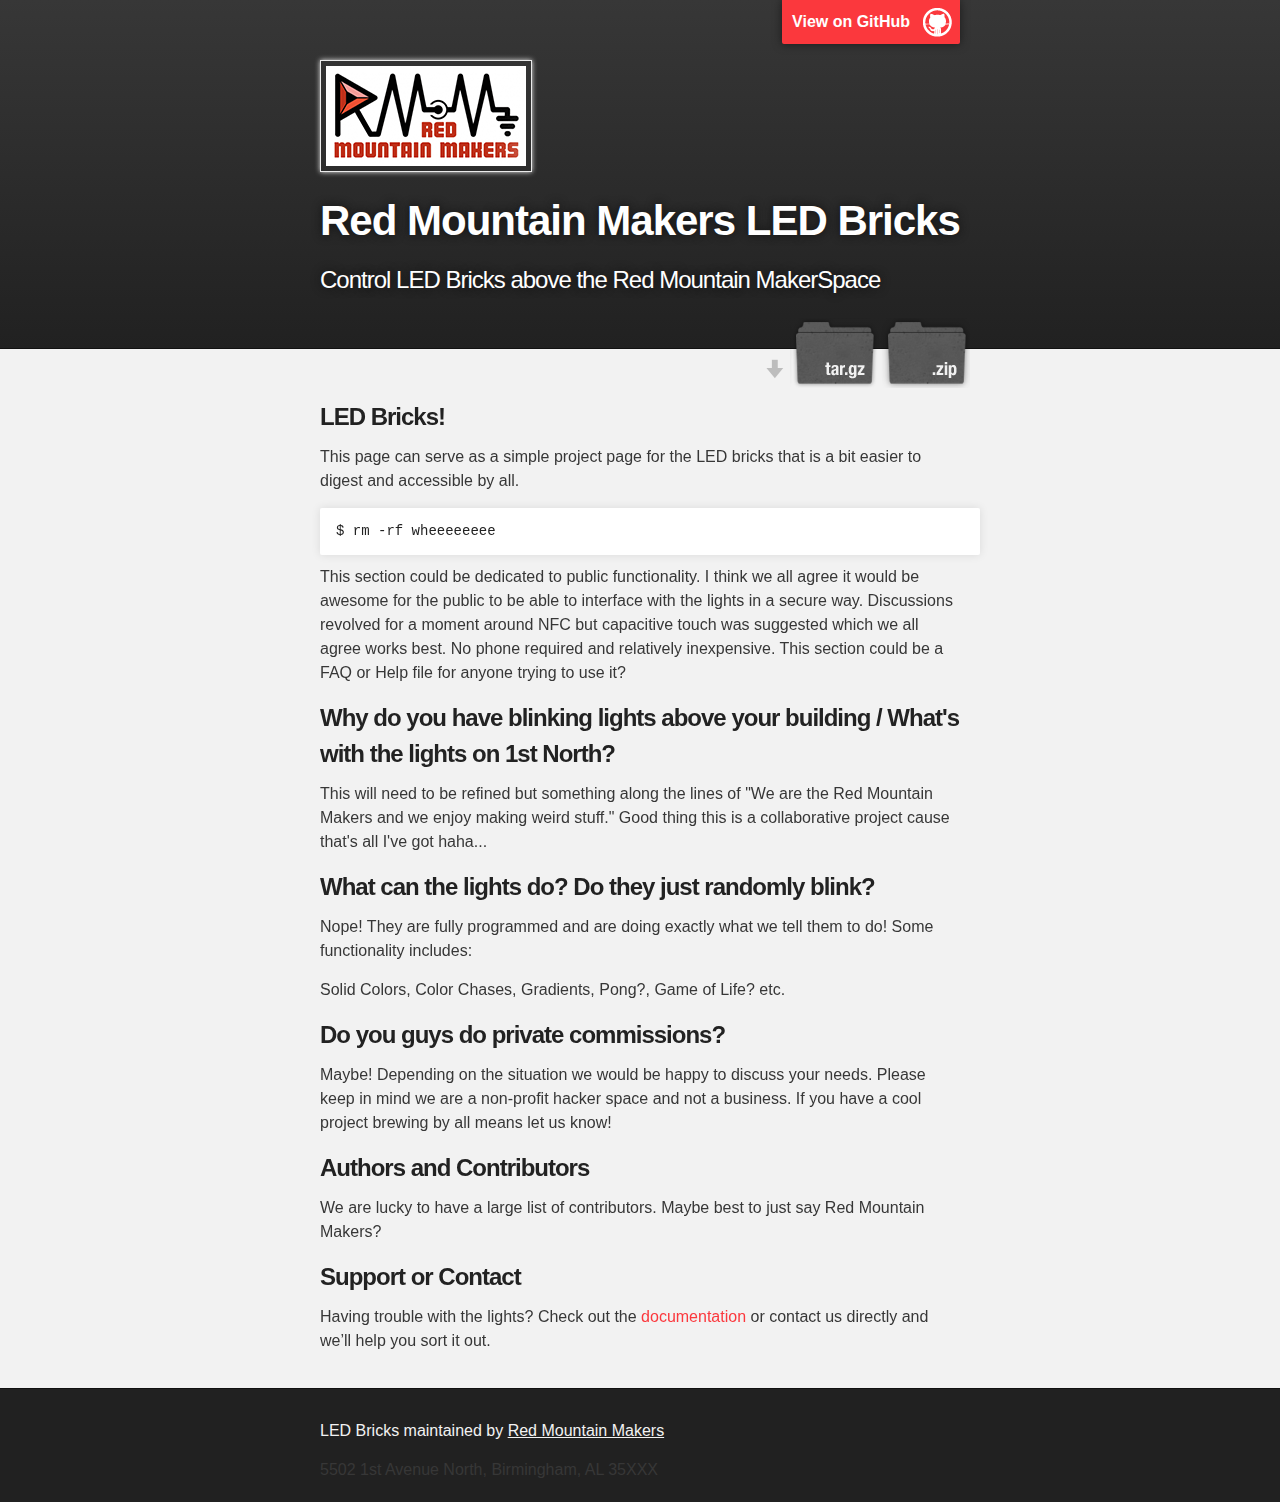
<file: index.html>
﻿<!DOCTYPE html>
<html>

  <head>
    <meta charset='utf-8' />
    <meta http-equiv="X-UA-Compatible" content="chrome=1" />
    <meta name="description" content="Red Mountain Makers LED Bricks : Control LED Bricks above the Red Mountain MakerSpace" />

    <link rel="stylesheet" type="text/css" media="screen" href="stylesheets/stylesheet.css">
    <title>Red Mountain Makers LED Bricks</title>
  </head>

  <body>

    <!-- HEADER -->
    <div id="header_wrap" class="outer">
        <header class="inner">
          <a id="forkme_banner" href="https://github.com/redmountainmakers/led_brick">View on GitHub</a>

	  <a href="http://www.redmountainmakers.org"><img src="images/rmm_header.png" style="max-width:100%;" alt="Red Mountain Makers"></a>

          <h1 id="project_title">Red Mountain Makers LED Bricks</h1>
          <h2 id="project_tagline">Control LED Bricks above the Red Mountain MakerSpace</h2>

            <section id="downloads">
              <a class="zip_download_link" href="https://github.com/baird/led_brick/zipball/master">Download this project as a .zip file</a>
              <a class="tar_download_link" href="https://github.com/baird/led_brick/tarball/master">Download this project as a tar.gz file</a>
            </section>
        </header>
    </div>

    <!-- MAIN CONTENT -->
    <div id="main_content_wrap" class="outer">
      <section id="main_content" class="inner">
        <h3>
<a name="led-bricks" class="anchor" href="#led-bricks"><span class="octicon octicon-link"></span></a>LED Bricks!</h3>

<p>This page can serve as a simple project page for the LED bricks that is a bit easier to digest and accessible by all.</p>

<pre><code>$ rm -rf wheeeeeeee
</code></pre>

<p>This section could be dedicated to public functionality. I think we all agree it would be awesome for the public to be able to interface with the lights in a secure way. Discussions revolved for a moment around NFC but capacitive touch was suggested which we all agree works best. No phone required and relatively inexpensive. This section could be a FAQ or Help file for anyone trying to use it?</p>

<h3>
<a name="why-do-you-have-blinking-lights-above-your-building--whats-with-the-lights-on-1st-north" class="anchor" href="#why-do-you-have-blinking-lights-above-your-building--whats-with-the-lights-on-1st-north"><span class="octicon octicon-link"></span></a>Why do you have blinking lights above your building / What's with the lights on 1st North?</h3>

<p>This will need to be refined but something along the lines of "We are the Red Mountain Makers and we enjoy making weird stuff." Good thing this is a collaborative project cause that's all I've got haha...</p>

<h3>
<a name="what-can-the-lights-do-do-they-just-randomly-blink" class="anchor" href="#what-can-the-lights-do-do-they-just-randomly-blink"><span class="octicon octicon-link"></span></a>What can the lights do? Do they just randomly blink?</h3>

<p>Nope! They are fully programmed and are doing exactly what we tell them to do! Some functionality includes:</p>

<p>Solid Colors, Color Chases, Gradients, Pong?, Game of Life? etc.</p>

<h3>
<a name="do-you-guys-do-private-commissions" class="anchor" href="#do-you-guys-do-private-commissions"><span class="octicon octicon-link"></span></a>Do you guys do private commissions?</h3>

<p>Maybe! Depending on the situation we would be happy to discuss your needs. Please keep in mind we are a non-profit hacker space and not a business. If you have a cool project brewing by all means let us know!</p>

<h3>
<a name="authors-and-contributors" class="anchor" href="#authors-and-contributors"><span class="octicon octicon-link"></span></a>Authors and Contributors</h3>

<p>We are lucky to have a large list of contributors. Maybe best to just say Red Mountain Makers?</p>

<h3>
<a name="support-or-contact" class="anchor" href="#support-or-contact"><span class="octicon octicon-link"></span></a>Support or Contact</h3>

<p>Having trouble with the lights? Check out the <a href="https://github.com/redmountainmakers/led_brick/blob/master/README.md">documentation</a> or contact us directly and we’ll help you sort it out.</p>
      </section>
    </div>

    <!-- FOOTER  -->
    <div id="footer_wrap" class="outer">
      <footer class="inner">
        <p class="copyright">LED Bricks maintained by <a href="https://github.com/redmountainmakers">Red Mountain Makers</a></p>
	5502 1st Avenue North, Birmingham, AL 35XXX
      </footer>
    </div>

    

  </body>
</html>
</file>
<file: stylesheets/stylesheet.css>
@import url(pygment_trac.css);

/*******************************************************************************
Reset
*******************************************************************************/

html, body, div, span, applet, object, iframe,
h1, h2, h3, h4, h5, h6, p, blockquote, pre,
a, abbr, acronym, address, big, cite, code,
del, dfn, em, img, ins, kbd, q, s, samp,
small, strike, strong, sub, sup, tt, var,
b, u, i, center,
dl, dt, dd, ol, ul, li,
fieldset, form, label, legend,
table, caption, tbody, tfoot, thead, tr, th, td,
article, aside, canvas, details, embed,
figure, figcaption, footer, header, hgroup,
menu, nav, output, ruby, section, summary,
time, mark, audio, video {
  margin: 0;
  padding: 0;
  border: 0;
  font: inherit;
  vertical-align: baseline;
}

/* HTML5 display-role reset for older browsers */
article, aside, details, figcaption, figure,
footer, header, hgroup, menu, nav, section {
  display: block;
}

ol, ul {
  list-style: none;
}

table {
  border-collapse: collapse;
  border-spacing: 0;
}

/*******************************************************************************
Theme Styles
*******************************************************************************/

body {
  box-sizing: border-box;
  color:#373737;
  background: #212121;
  font-size: 16px;
  font-family: 'Myriad Pro', Calibri, Helvetica, Arial, sans-serif;
  line-height: 1.5;
  -webkit-font-smoothing: antialiased;
}

h1, h2, h3, h4, h5, h6 {
  margin: 10px 0;
  font-weight: 700;
  color:#222222;
  font-family: 'Lucida Grande', 'Calibri', Helvetica, Arial, sans-serif;
  letter-spacing: -1px;
}

h1 {
  font-size: 36px;
  font-weight: 700;
}

h2 {
  padding-bottom: 10px;
  font-size: 32px;
  background: url('../images/bg_hr.png') repeat-x bottom;
}

h3 {
  font-size: 24px;
}

h4 {
  font-size: 21px;
}

h5 {
  font-size: 18px;
}

h6 {
  font-size: 16px;
}

p {
  margin: 10px 0 15px 0;
}

footer p {
  color: #f2f2f2;
}

a {
  text-decoration: none;
  color: #fb383d;
  text-shadow: none;

  transition: color 0.5s ease;
  transition: text-shadow 0.5s ease;
  -webkit-transition: color 0.5s ease;
  -webkit-transition: text-shadow 0.5s ease;
  -moz-transition: color 0.5s ease;
  -moz-transition: text-shadow 0.5s ease;
  -o-transition: color 0.5s ease;
  -o-transition: text-shadow 0.5s ease;
  -ms-transition: color 0.5s ease;
  -ms-transition: text-shadow 0.5s ease;
}

a:hover, a:focus {text-decoration: underline;}

footer a {
  color: #F2F2F2;
  text-decoration: underline;
}

em {
  font-style: italic;
}

strong {
  font-weight: bold;
}

img {
  position: relative;
  margin: 0 auto;
  max-width: 739px;
  padding: 5px;
  margin: 10px 0 10px 0;
  border: 1px solid #ebebeb;

  box-shadow: 0 0 5px #ebebeb;
  -webkit-box-shadow: 0 0 5px #ebebeb;
  -moz-box-shadow: 0 0 5px #ebebeb;
  -o-box-shadow: 0 0 5px #ebebeb;
  -ms-box-shadow: 0 0 5px #ebebeb;
}

p img {
  display: inline;
  margin: 0;
  padding: 0;
  vertical-align: middle;
  text-align: center;
  border: none;
}

pre, code {
  width: 100%;
  color: #222;
  background-color: #fff;

  font-family: Monaco, "Bitstream Vera Sans Mono", "Lucida Console", Terminal, monospace;
  font-size: 14px;

  border-radius: 2px;
  -moz-border-radius: 2px;
  -webkit-border-radius: 2px;
}

pre {
  width: 100%;
  padding: 10px;
  box-shadow: 0 0 10px rgba(0,0,0,.1);
  overflow: auto;
}

code {
  padding: 3px;
  margin: 0 3px;
  box-shadow: 0 0 10px rgba(0,0,0,.1);
}

pre code {
  display: block;
  box-shadow: none;
}

blockquote {
  color: #666;
  margin-bottom: 20px;
  padding: 0 0 0 20px;
  border-left: 3px solid #bbb;
}


ul, ol, dl {
  margin-bottom: 15px
}

ul {
  list-style: inside;
  padding-left: 20px;
}

ol {
  list-style: decimal inside;
  padding-left: 20px;
}

dl dt {
  font-weight: bold;
}

dl dd {
  padding-left: 20px;
  font-style: italic;
}

dl p {
  padding-left: 20px;
  font-style: italic;
}

hr {
  height: 1px;
  margin-bottom: 5px;
  border: none;
  background: url('../images/bg_hr.png') repeat-x center;
}

table {
  border: 1px solid #373737;
  margin-bottom: 20px;
  text-align: left;
 }

th {
  font-family: 'Lucida Grande', 'Helvetica Neue', Helvetica, Arial, sans-serif;
  padding: 10px;
  background: #373737;
  color: #fff;
 }

td {
  padding: 10px;
  border: 1px solid #373737;
 }

form {
  background: #f2f2f2;
  padding: 20px;
}

/*******************************************************************************
Full-Width Styles
*******************************************************************************/

.outer {
  width: 100%;
}

.inner {
  position: relative;
  max-width: 640px;
  padding: 20px 10px;
  margin: 0 auto;
}

#forkme_banner {
  display: block;
  position: absolute;
  top:0;
  right: 10px;
  z-index: 10;
  padding: 10px 50px 10px 10px;
  color: #fff;
  background: url('../images/blacktocat.png') #fb383d no-repeat 95% 50%;
  font-weight: 700;
  box-shadow: 0 0 10px rgba(0,0,0,.5);
  border-bottom-left-radius: 2px;
  border-bottom-right-radius: 2px;
}

#header_wrap {
  background: #212121;
  background: -moz-linear-gradient(top, #373737, #212121);
  background: -webkit-linear-gradient(top, #373737, #212121);
  background: -ms-linear-gradient(top, #373737, #212121);
  background: -o-linear-gradient(top, #373737, #212121);
  background: linear-gradient(top, #373737, #212121);
}

#header_wrap .inner {
  padding: 50px 10px 30px 10px;
}

#project_title {
  margin: 0;
  color: #fff;
  font-size: 42px;
  font-weight: 700;
  text-shadow: #111 0px 0px 10px;
}

#project_tagline {
  color: #fff;
  font-size: 24px;
  font-weight: 300;
  background: none;
  text-shadow: #111 0px 0px 10px;
}

#downloads {
  position: absolute;
  width: 210px;
  z-index: 10;
  bottom: -40px;
  right: 0;
  height: 70px;
  background: url('../images/icon_download.png') no-repeat 0% 90%;
}

.zip_download_link {
  display: block;
  float: right;
  width: 90px;
  height:70px;
  text-indent: -5000px;
  overflow: hidden;
  background: url(../images/sprite_download.png) no-repeat bottom left;
}

.tar_download_link {
  display: block;
  float: right;
  width: 90px;
  height:70px;
  text-indent: -5000px;
  overflow: hidden;
  background: url(../images/sprite_download.png) no-repeat bottom right;
  margin-left: 10px;
}

.zip_download_link:hover {
  background: url(../images/sprite_download.png) no-repeat top left;
}

.tar_download_link:hover {
  background: url(../images/sprite_download.png) no-repeat top right;
}

#main_content_wrap {
  background: #f2f2f2;
  border-top: 1px solid #111;
  border-bottom: 1px solid #111;
}

#main_content {
  padding-top: 40px;
}

#footer_wrap {
  background: #212121;
}


/*******************************************************************************
Small Device Styles
*******************************************************************************/

@media screen and (max-width: 480px) {
  body {
    font-size:14px;
  }

  #downloads {
    display: none;
  }

  .inner {
    min-width: 320px;
    max-width: 480px;
  }

  #project_title {
  font-size: 32px;
  }

  h1 {
    font-size: 28px;
  }

  h2 {
    font-size: 24px;
  }

  h3 {
    font-size: 21px;
  }

  h4 {
    font-size: 18px;
  }

  h5 {
    font-size: 14px;
  }

  h6 {
    font-size: 12px;
  }

  code, pre {
    min-width: 320px;
    max-width: 480px;
    font-size: 11px;
  }

}
</file>
